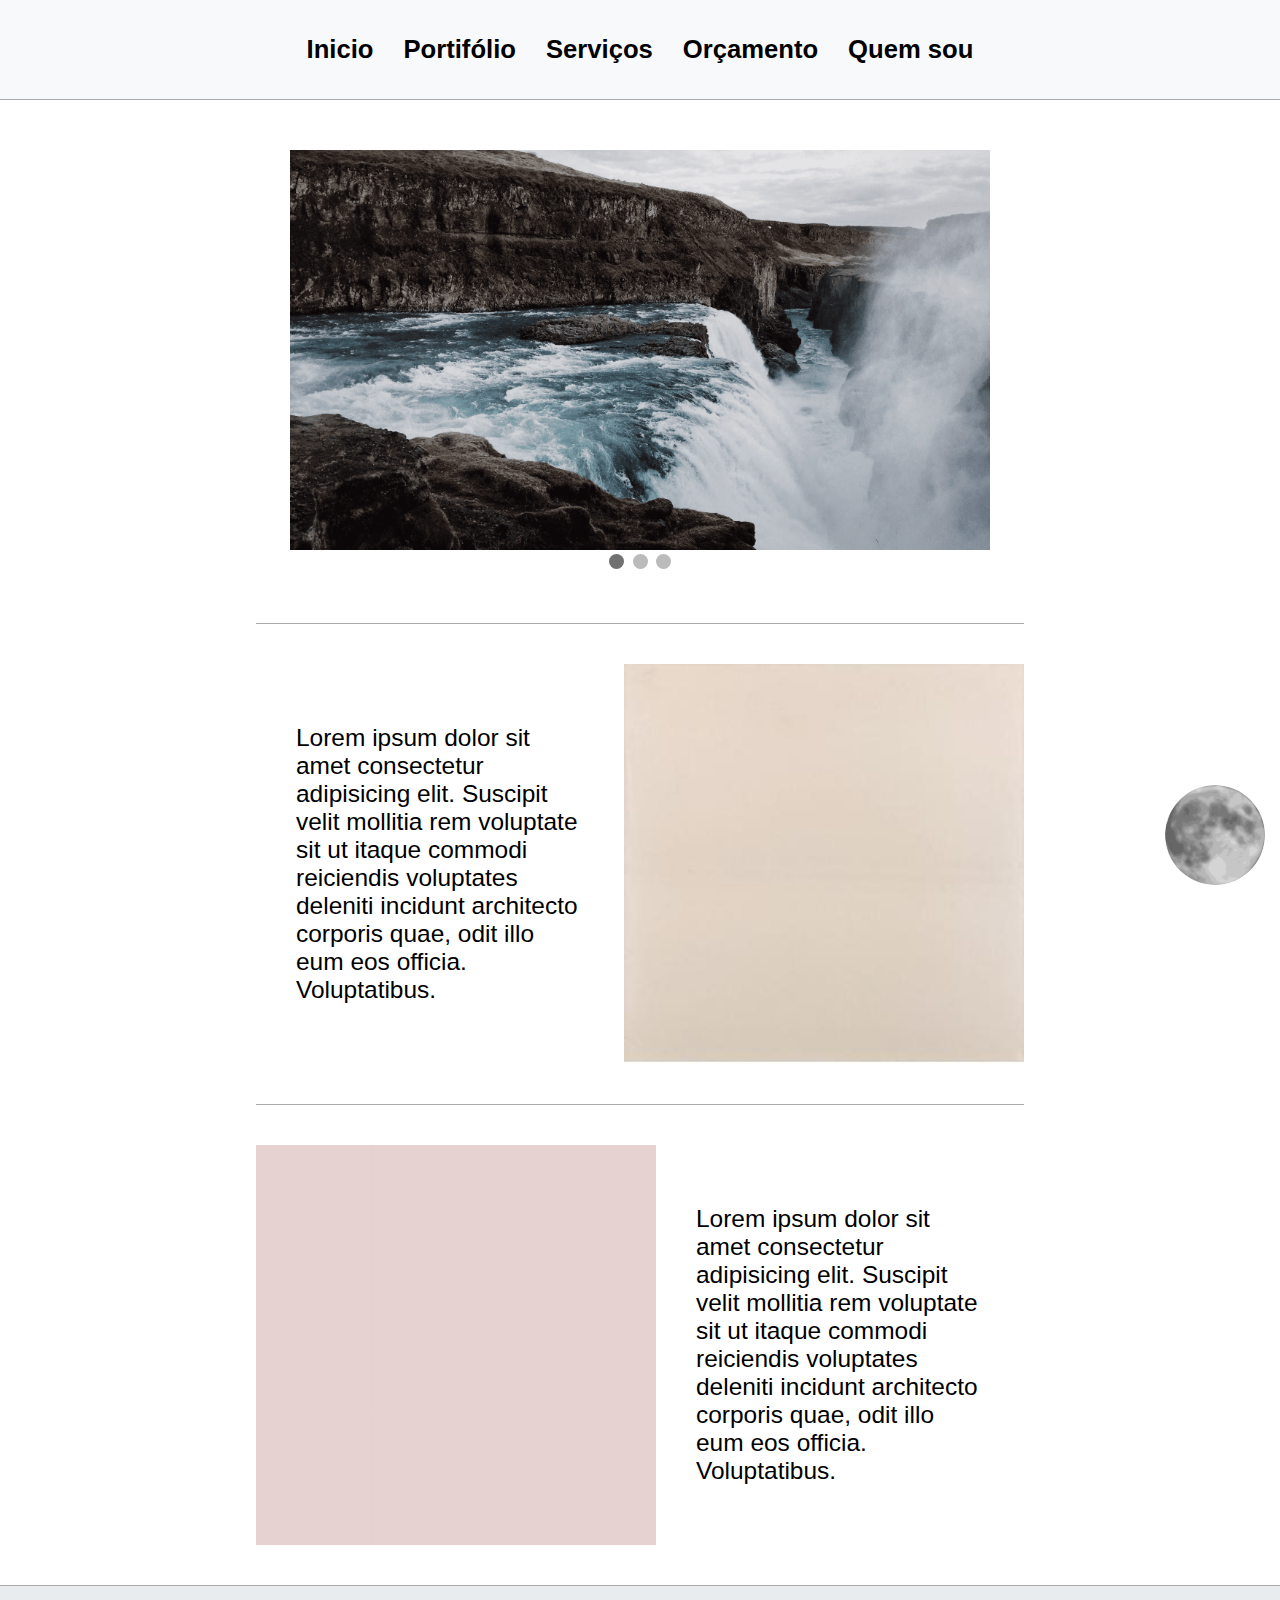
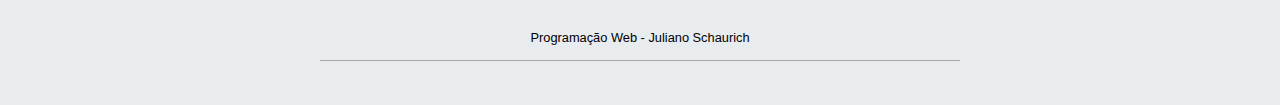
<file: index.html>
<!DOCTYPE html>
<html>
<head>
    <meta charset='utf-8'>
    <title>Inicio</title>
    <meta name='viewport' content='width=device-width, initial-scale=1'>
    <link rel='stylesheet' id="css" type='text/css' media='screen' href='css/style.css'>
    <link rel='stylesheet' type='text/css' media='screen' href='css/carousel.css'>
    <link rel="stylesheet" href="https://cdnjs.cloudflare.com/ajax/libs/font-awesome/4.7.0/css/font-awesome.min.css">
</head>
<body onload="verificar_tema()">
    <header>
        <p>Juliano Schaurich</p>
        <a href="javascript:void(0);" class="icon" onclick="nav()">
            <i class="fa fa-bars"></i>
        </a>
    </header>
    
    <nav id="nav">
        <ul>
            <li><a href="#">Inicio</a></li>
            <li><a href="secoes/portifolio.html">Portifólio</a></li>
            <li><a href="secoes/servicos.html">Serviços</a></li>
            <li><a href="secoes/orcamento.html">Orçamento</a></li>
            <li><a href="secoes/quem-sou.html">Quem sou</a></li>
        </ul>
    </nav>

    <div class="content">
        <section class="section-carrosel">
            <div class="slideshow-container">
                <!-- Full-width images with number and caption text -->
                <div class="mySlides fade">
                  <img class="img-carrosel" src="imagens/imagem1.webp">
                </div>
              
                <div class="mySlides fade">
                  <img class="img-carrosel" src="imagens/imagem2.jpg">
                </div>
              
                <div class="mySlides fade">
                  <img class="img-carrosel" src="imagens/imagem3.jpg">
                </div>
            </div>
              
            <!-- The dots/circles -->
            <div style="text-align:center">
                <span class="dot" onclick="currentSlide(1)"></span>
                <span class="dot" onclick="currentSlide(2)"></span>
                <span class="dot" onclick="currentSlide(3)"></span>
            </div>
        </section>
        <!-- Slideshow container -->
    
        <section class="section">
            <div class="container">
                <article class="article">
                    <p class="text">
                        Lorem ipsum dolor sit amet consectetur adipisicing elit. Suscipit velit mollitia rem voluptate sit ut itaque commodi reiciendis voluptates deleniti incidunt architecto corporis quae, odit illo eum eos officia. Voluptatibus.
                    </p>
                </article>
                <img class="img-index" src="imagens/imagem-index-1.jpeg">
            </div>
    
            <div class="container">
                <img class="img-index" src="imagens/imagem-index-2.jpg">
                <article class="article">
                    <p class="text">
                        Lorem ipsum dolor sit amet consectetur adipisicing elit. Suscipit velit mollitia rem voluptate sit ut itaque commodi reiciendis voluptates deleniti incidunt architecto corporis quae, odit illo eum eos officia. Voluptatibus.
                    </p>
                </article>
            </div>
        </section>
    </div>
    
    <button onclick="changeColor()">
        <p id="p-theme">id</p>
        <img id = "img-botao" src="imagens/img-lua.png">
    </button>

    <footer>
        <div>
            <p>Programação Web - Juliano Schaurich</p>
        </div>
    </footer>

    <script src='js/script.js'></script>
    <script src='js/script-carousel.js'></script>
</body>
</html>
</file>
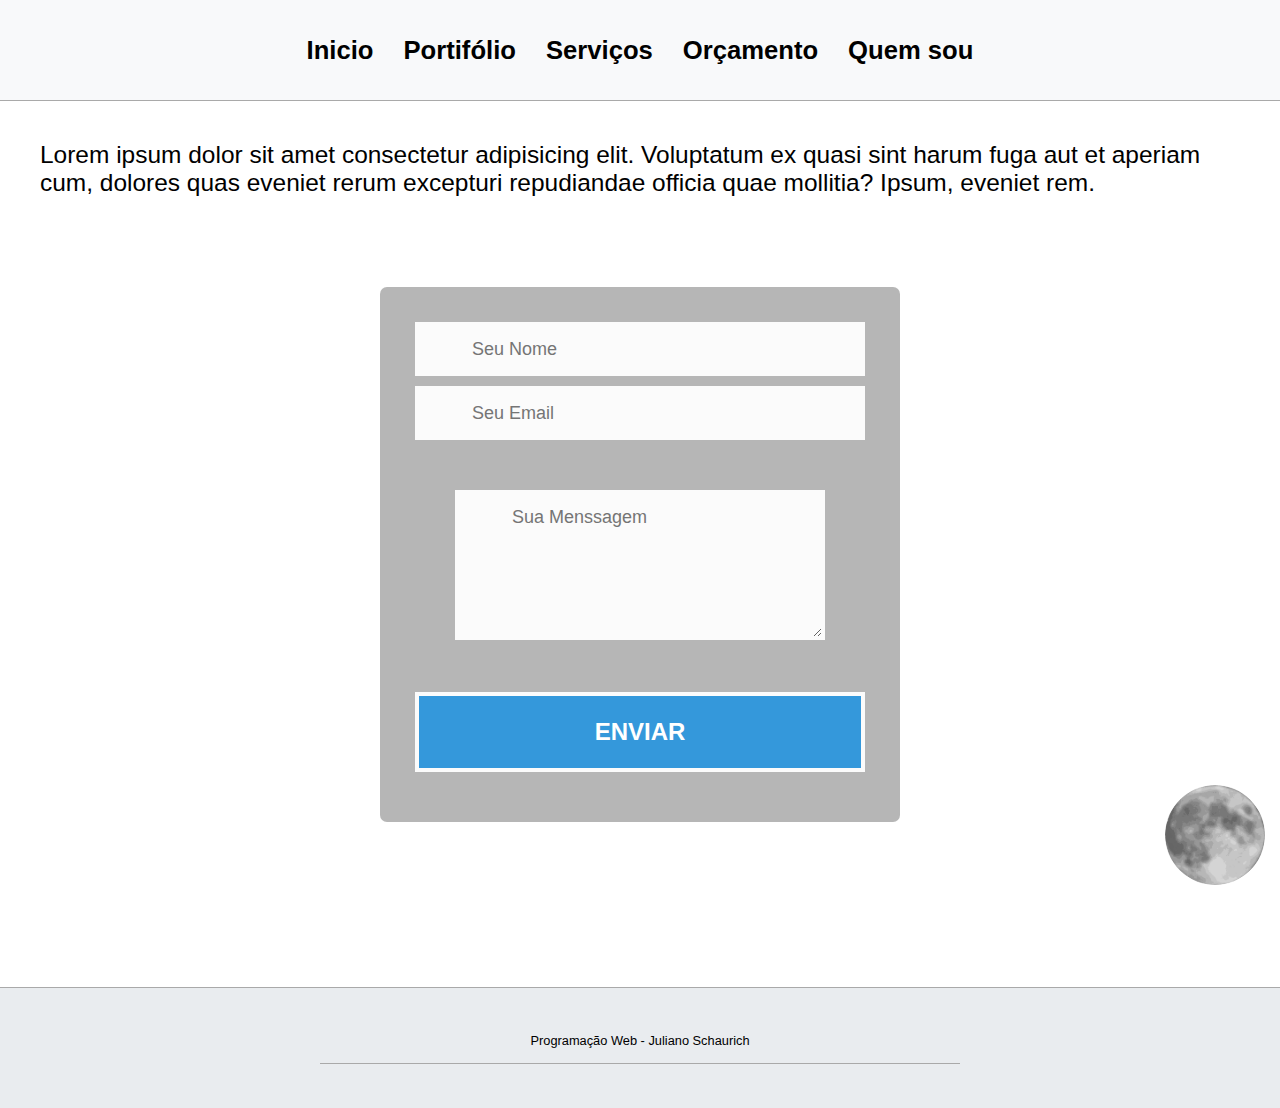
<file: secoes/orcamento.html>
<!DOCTYPE html>
<html>
<head>
    <meta charset='utf-8'>
    <title>Orcamento</title>
    <meta name='viewport' content='width=device-width, initial-scale=1'>
    <link rel='stylesheet' id="css-secoes" type='text/css' media='screen' href='../css/style.css'>
    <link rel='stylesheet' type='text/css' media='screen' href='../css/form.css'>
    <link rel="stylesheet" href="https://cdnjs.cloudflare.com/ajax/libs/font-awesome/4.7.0/css/font-awesome.min.css">
</head>
<body onload="verificar_tema_secoes()">
    <header>
        <p>Juliano Schaurich</p>
        <a href="javascript:void(0);" class="icon" onclick="nav()">
            <i class="fa fa-bars"></i>
        </a>
    </header>
    
    <nav id="nav">
        <ul>
            <li><a href="../index.html">Inicio</a></li>
            <li><a href="orcamento.html">Portifólio</a></li>
            <li><a href="servicos.html">Serviços</a></li>
            <li><a href="#">Orçamento</a></li>
            <li><a href="quem-sou.html">Quem sou</a></li>
        </ul>
    </nav>
    
    <div class="content">
        <section>
          <p class="text">
            Lorem ipsum dolor sit amet consectetur adipisicing elit. Voluptatum ex quasi sint harum fuga aut et aperiam cum, dolores quas eveniet rerum excepturi repudiandae officia quae mollitia? Ipsum, eveniet rem.
          </p>
        </section>
        
        <section class="section-orcamento">
              <div id="form-main">
                <div id="form-div">
                  <form class="form" name = "form" id="form1" onsubmit="return(validar_form());">
                    
                    <p class="name">
                      <input name="name" type="text" class="validate[required,custom[onlyLetter],length[0,100]] feedback-input" placeholder="Seu Nome" id="name" />
                    </p>
                    
                    <p class="email">
                      <input name="email" type="text" class="validate[required,custom[email]] feedback-input" id="email" placeholder="Seu Email" />
                    </p>
                    
                    <p class="text">
                      <textarea name="text" class="validate[required,length[6,300]] feedback-input" id="comment" placeholder="Sua Menssagem"></textarea>
                    </p>
                    
                    <div class="submit">
                      <input type="submit" value="ENVIAR" id="button-blue"/>
                      <div class="ease"></div>
                    </div>
                  </form>
                </div>
              </div>
          </section>
    </div>
    
    <button onclick="changeColorSecoes()">
        <p id="p-theme">d</p>
        <img id = "img-botao-secoes" src="../imagens/img-lua.png">
    </button>

    <footer>
        <div>
            <p>Programação Web - Juliano Schaurich</p>
        </div>
    </footer>
    <script src='../js/script.js'></script>
</body>
</html>
</file>
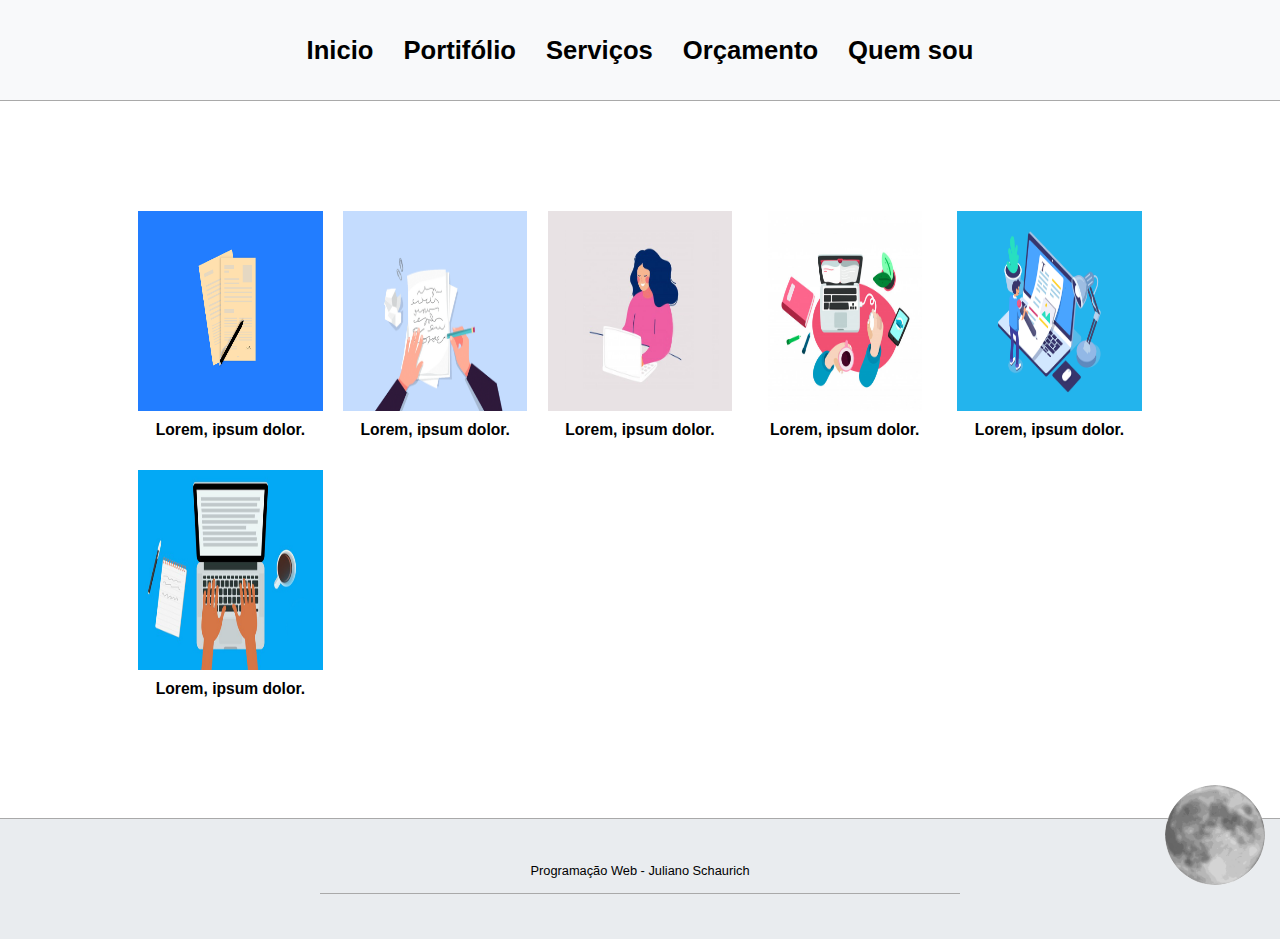
<file: secoes/portifolio.html>
<!DOCTYPE html>
<html>
<head>
    <meta charset='utf-8'>
    <title>Portifolio</title>
    <meta name='viewport' content='width=device-width, initial-scale=1'>
    <link rel='stylesheet' id="css-secoes" type='text/css' media='screen' href='../css/style.css'>
    <link rel="stylesheet" href="https://cdnjs.cloudflare.com/ajax/libs/font-awesome/4.7.0/css/font-awesome.min.css">
</head>
<body onload="verificar_tema_secoes()">
    <header>
        <p>Juliano Schaurich</p>
        <a href="javascript:void(0);" class="icon" onclick="nav()">
            <i class="fa fa-bars"></i>
        </a>
    </header>
    
    <nav id="nav">
        <ul>
            <li><a href="../index.html">Inicio</a></li>
            <li><a href="#">Portifólio</a></li>
            <li><a href="servicos.html">Serviços</a></li>
            <li><a href="orcamento.html">Orçamento</a></li>
            <li><a href="quem-sou.html">Quem sou</a></li>
        </ul>
    </nav>
    
    <div class="content">
        <section class="section-portifolio">
            <div class="container-portifolio">
                <img class="img-portifolio" src="../imagens/img-portifolio-1.png">
                <p class="text-portifolio">
                    Lorem, ipsum dolor.
                </p>
            </div>
            <div class="container-portifolio">
                <img class="img-portifolio" src="../imagens/img-portifolio-2.png">
                <p class="text-portifolio">
                    Lorem, ipsum dolor.
                </p>
            </div>
            <div class="container-portifolio">
                <img class="img-portifolio" src="../imagens/img-portifolio-3.png">
                <p class="text-portifolio">
                    Lorem, ipsum dolor.
                </p>
            </div>
            <div class="container-portifolio">
                <img class="img-portifolio" src="../imagens/img-portifolio-4.png">
                <p class="text-portifolio">
                    Lorem, ipsum dolor.
                </p>
            </div>
            <div class="container-portifolio">
                <img class="img-portifolio" src="../imagens/img-portifolio-5.png">
                <p class="text-portifolio">
                    Lorem, ipsum dolor.
                </p>
            </div>
            <div class="container-portifolio">
                <img class="img-portifolio" src="../imagens/img-portifolio-6.jpg">
                <p class="text-portifolio">
                    Lorem, ipsum dolor.
                </p>
            </div>
        </section>
    </div>
    
    <button onclick="changeColorSecoes()">
        <p id="p-theme">d</p>
        <img id = "img-botao-secoes" src="../imagens/img-lua.png">
    </button>

    <footer>
        <div>
            <p>Programação Web - Juliano Schaurich</p>
        </div>
    </footer>
    <script src='../js/script.js'></script>
</body>
</html>
</file>
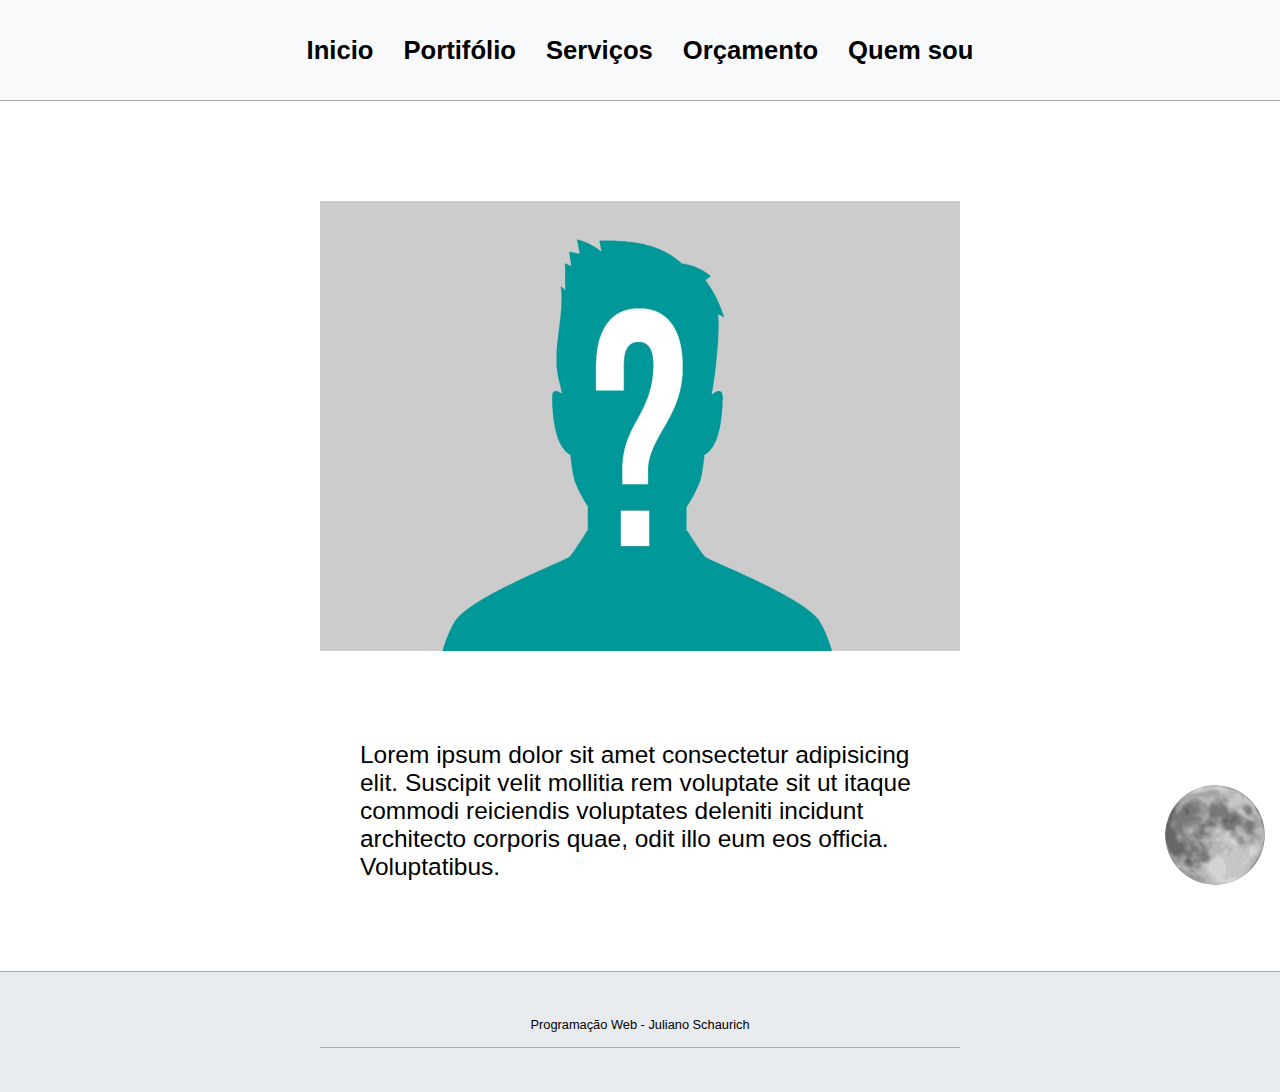
<file: secoes/quem-sou.html>
<!DOCTYPE html>
<html>
<head>
    <meta charset='utf-8'>
    <title>Quem Sou</title>
    <meta name='viewport' content='width=device-width, initial-scale=1'>
    <link rel='stylesheet' id="css-secoes" type='text/css' media='screen' href='../css/style.css'>
    <link rel="stylesheet" href="https://cdnjs.cloudflare.com/ajax/libs/font-awesome/4.7.0/css/font-awesome.min.css">
</head>
<body onload="verificar_tema_secoes()">
    <header>
        <p>Juliano Schaurich</p>
        <a href="javascript:void(0);" class="icon" onclick="nav()">
            <i class="fa fa-bars"></i>
          </a>
    </header>
    
    <nav id="nav">
        <ul>
            <li><a href="../index.html">Inicio</a></li>
            <li><a href="portifolio.html">Portifólio</a></li>
            <li><a href="servicos.html">Serviços</a></li>
            <li><a href="orcamento.html">Orçamento</a></li>
            <li><a href="#">Quem sou</a></li>
        </ul>
    </nav>

    <div class="content">
        <section class="section">
            <img class="img-quem-sou" src="../imagens/img-quem-sou.jpeg">
        </section>
        <section class="section">
            <article class="article-quem-sou">
                <p class="text">
                    Lorem ipsum dolor sit amet consectetur adipisicing elit. Suscipit velit mollitia rem voluptate sit ut itaque commodi reiciendis voluptates deleniti incidunt architecto corporis quae, odit illo eum eos officia. Voluptatibus.
                </p>
            </article>
        </section>
    </div>
    
    <button onclick="changeColorSecoes()">
        <p id="p-theme">d</p>
        <img id = "img-botao-secoes" src="../imagens/img-lua.png">
    </button>

    <footer>
        <div>
            <p>Programação Web - Juliano Schaurich</p>
        </div>
    </footer>

    <script src='../js/script.js'></script>
</body>
</html>
</file>
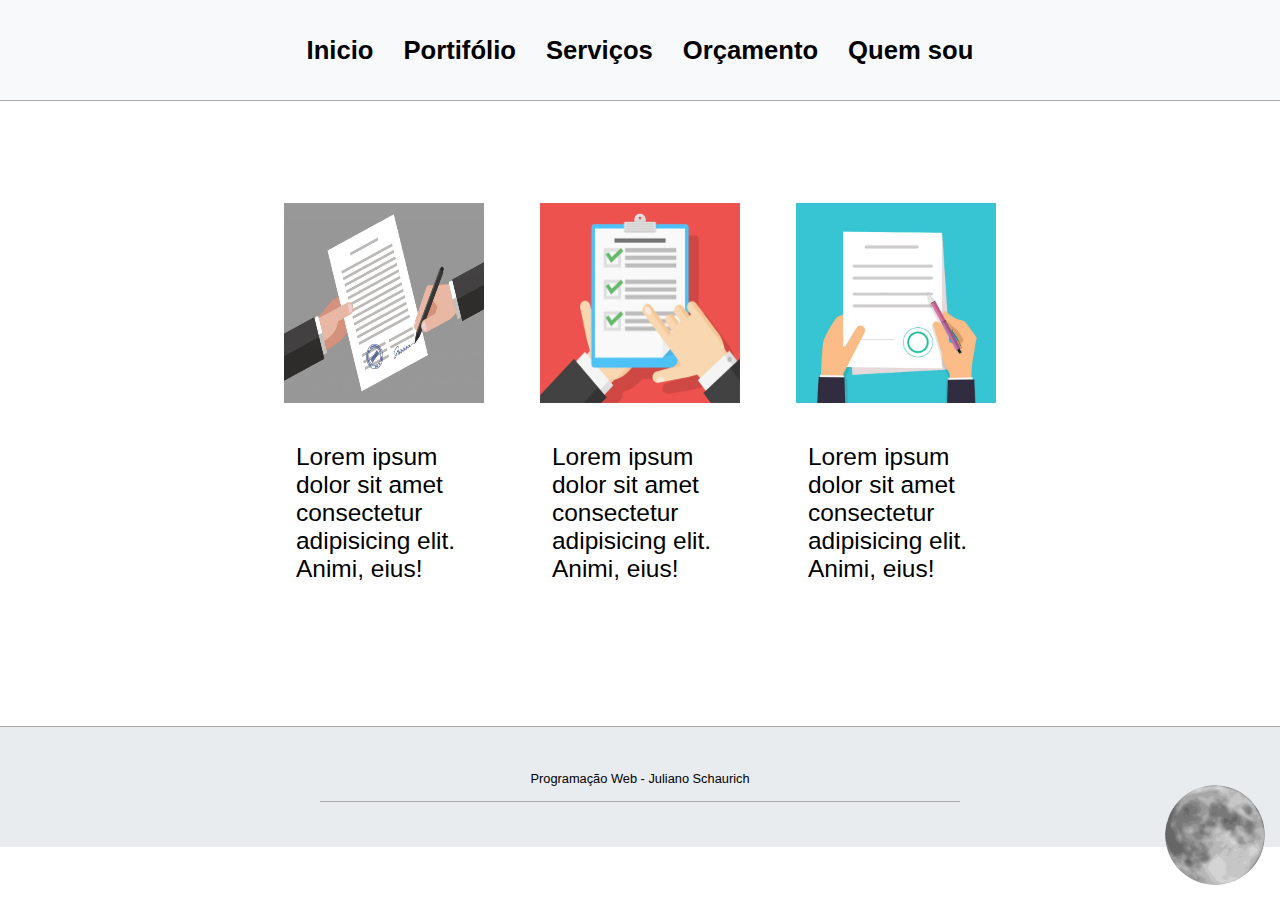
<file: secoes/servicos.html>
<!DOCTYPE html>
<html>
<head>
    <meta charset='utf-8'>
    <title>Serviços</title>
    <meta name='viewport' content='width=device-width, initial-scale=1'>
    <link rel='stylesheet' id="css-secoes" type='text/css' media='screen' href='../css/style.css'>
    <link rel="stylesheet" href="https://cdnjs.cloudflare.com/ajax/libs/font-awesome/4.7.0/css/font-awesome.min.css">
</head>
<body onload="verificar_tema_secoes()">
    <header>
        <p>Juliano Schaurich</p>
        <a href="javascript:void(0);" class="icon" onclick="nav()">
            <i class="fa fa-bars"></i>
          </a>
    </header>
    
    <nav id="nav">
        <ul>
            <li><a href="../index.html">Inicio</a></li>
            <li><a href="portifolio.html">Portifólio</a></li>
            <li><a href="#">Serviços</a></li>
            <li><a href="orcamento.html">Orçamento</a></li>
            <li><a href="quem-sou.html">Quem sou</a></li>
        </ul>
    </nav>

    <div class="content">
        <section class="section-servicos">
            <div class="container-servicos">
                <img class="img-servicos" src="../imagens/img-servico-1.jpg">
            <article>
                <p class="text">
                    Lorem ipsum dolor sit amet consectetur adipisicing elit. Animi, eius!
                </p>
            </article>
            </div>
            
            <div class="container-servicos">
                <img class="img-servicos" src="../imagens/img-servico-2.png">
            <article>
                <p class="text">
                    Lorem ipsum dolor sit amet consectetur adipisicing elit. Animi, eius!
                </p>
            </article>
            </div>
    
            <div class="container-servicos">
                <img class="img-servicos" src="../imagens/img-servico-3.jpg">
            <article>
                <p class="text">
                    Lorem ipsum dolor sit amet consectetur adipisicing elit. Animi, eius!
                </p>
            </article>
            </div>
        </section>
    </div>

    <button onclick="changeColorSecoes()">
        <p id="p-theme">d</p>
        <img id = "img-botao-secoes" src="../imagens/img-lua.png">
    </button>

    <footer>
        <div>
            <p>Programação Web - Juliano Schaurich</p>
        </div>
    </footer>
    <script src='../js/script.js'></script>
</body>
</html>
</file>
<file: css/style.css>
:root{
    --cor-header: #f8f9fa;
    --cor-borda: darkgray;
    --cor-footer: #e9ecef;
}

*{
    font-family: Gill Sans, sans-serif;
    list-style: none;
    margin: 0;
    padding: 0;
    border: 0;
}

/*HEADER*/
header{
    grid-area: header;
    background-color: var(--cor-footer);
    height: 150px;
    display: none;
    justify-content: center;
    align-items: center;
}
header p{
    font-weight: bold;
    text-align: center;
    font-size: 260%;
}

.icon{
    position: absolute;
    right: 20px;
    display: none;
}

/*NAV*/
nav{
    width: 100%;
    display: flex;
    justify-content: center;
    background-color: var(--cor-header);
    border-bottom: 1px solid darkgray;
    height: 100px;
    display: flex;
    justify-content: center;
    align-items: center;
}

nav ul{
    display: flex;
    
}

nav ul li{
    padding: 15px;
}

nav ul li a{
    color: black;
    text-decoration: none;
    font-size: calc(20px + 4* ((100vw - 320px) / 680));
    font-weight: bold;
}

/*FOOTER*/
footer{
    color: black;
    background-color: var(--cor-footer);
    border-top: 1px solid var(--cor-borda);
    height: 120px;
    display: flex;
    justify-content: center;
    align-items: center;
}

footer div{
    width: 50%;
    border-bottom: 1px solid darkgray;
    display: flex;
    justify-content: center;
    align-items: center;
}

footer p{
    text-decoration: none;
    font-size: calc(10px + 2* ((100vw - 320px) / 680));
    padding-bottom: 15px;
}

/*SECAO CARROSEL*/
.section-carrosel {
    padding-top: 50px;
    padding-bottom: 50px;
}

.img-carrosel{
    height: 400px;
    width: 700px;
}

/*SECAO INDEX*/
.section{
    display: flex;
    align-items: center;
    justify-content: center;
    flex-wrap: wrap;
}

.img-index{
    height: 400px;
    width: 400px;
}

.container {
    width: 60%;
    display: flex;
    justify-content: center;
    align-items: center;
    padding-top: 40px;
    padding-bottom: 40px;
    border-top: 1px solid var(--cor-borda);
}

.article{
    width: 600px;
}

.text {
    padding: 40px;
    font-size: calc(16px + 6* ((100vw - 320px) / 680));;
}

/*SECAO QUEM SOU*/

.img-quem-sou{
    height: 450px;
    width: 50%;
    padding-top: 100px;
}

.article-quem-sou{
    width: 50%;
    padding-top: 50px;
    padding-bottom: 50px;
}
/*SECAO SERVICOS*/
.section-servicos{
    display: flex;
    flex-wrap: wrap;
    justify-content: center;
    align-items: center;
}

.container-servicos{
    width: 20%;
    display: flex;
    flex-wrap: wrap;
    justify-content: center;
    align-items: center;
    padding-top: 8%;
    padding-bottom: 8%;
}

.img-servicos{
    height: 200px;
    width: 200px;
}

/*ORCAMENTO*/
.section-orcamento{
    height: 750px;
}

/*PORTIFOLIO*/
.section-portifolio{
    display: flex;
    flex-wrap: wrap;
    justify-content: start;
    margin-right: 10%;
    margin-left: 10%;
    padding-top: 100px;
    padding-bottom: 100px;
}

.container-portifolio{
    width: 18%;
    display: flex;
    flex-wrap: wrap;
    justify-content:center;
    align-items: center;
    padding: 1%;
}

.img-portifolio{
    height: 200px;
    width: 100%;
}

.text-portifolio{
    padding: 10px;
    font-weight: bold;
    font-size: calc(10px + 4* ((100vw - 320px) / 680));;
}

/*BUTTON*/
button{
    position:fixed;
    height: 100px;
    width: 100px;
    bottom: 15px;
    right: 15px;
    border-radius: 50%;
    background-color: transparent;
}
button img{
    height: 100%;
    width: 100%;
    border-radius: 50%;
    padding: 0;
    margin: 0;
}
button p{
    display: none;
}

/*RESPONSIVE*/
@media only screen and (max-width: 900px) {
    header{
        display: flex;
        height: 100px;
    }
    header p{
        font-size: 180%;
    }
    .icon{
        display:block;
    }
    nav{
        height: 100%;
        width: 150px;
        top: 0;
        left: 0;
        position: fixed;
        align-items: flex-start;
        display: none;
        z-index: 1;
        background-color: var(--cor-borda);
    }
    nav ul{
        flex-direction: column;
    }
    nav ul li{
        width: 100%;
        display: flex;
        justify-content: start;
        align-items: center;
        padding: 15px;
    }
    nav ul li a{
        text-align: left;
        text-decoration: none;
        font-size: calc(20px + 4* ((100vw - 320px) / 680));
        font-weight: bold;
    }
    .container{
        width: 100%;
    }
    .img-index{
        display: none;
    }
    .article{
        width: 100%;
    }
    .img-carrosel{
        width: 100%;
    }
    .section-carrosel{
        width: 100%;
        padding-top: 0px;
        padding-bottom: 10px;
    }
    footer div{
        width: 100%;
    }
    .img-quem-sou{
        height: 80%;
        width: 80%;
    }
    .article-quem-sou{
        width: 100%;
    }
    .container-servicos{
        width: 100%;
    }
    .section-portifolio{
        margin: 0;
        justify-content: center;
        padding-top: 20px;
        padding-bottom: 20px;
    }
    .container-portifolio{
        width: 60%; 
        padding-bottom: 5px;
    }
    .img-portifolio{
        width: 100%;
    }
}

@media only screen and (max-width: 500px) {
    .section-portifolio{
        margin: 0;
        justify-content: center;
        padding-top: 20px;
        padding-bottom: 20px;
    }
    .container-portifolio{
        width: 100%;
        padding: 0;
        padding-bottom: 5px;
    }
    .article-quem-sou{
        height: 300px;
    }
}
</file>
<file: css/carousel.css>
/*CARROSEL*/
* {box-sizing:border-box}

/* Slideshow container */
.slideshow-container {
  max-width: 1000px;
  position: relative;
  margin: auto;
  display: flex;
  justify-content: center;
  align-items: center;
}

/* Hide the images by default */
.mySlides {
  display: none;
}

/* Next & previous buttons */
/*
.prev, .next {
  cursor: pointer;
  width: auto;
  margin-top: -22px;
  padding: 16px;
  color: white;
  font-weight: bold;
  font-size: 18px;
  transition: 0.6s ease;
  border-radius: 0 3px 3px 0;
  user-select: none;
}
*/

/* Position the "next button" to the right */
.next {
  right: 0;
  border-radius: 3px 0 0 3px;
}

/* On hover, add a black background color with a little bit see-through */
.prev:hover, .next:hover {
  background-color: rgba(0,0,0,0.8);
}

/* Caption text */
/*.text {
  color: #f2f2f2;
  font-size: 15px;
  padding: 8px 12px;
  position: absolute;
  bottom: 8px;
  width: 100%;
  text-align: center;
}*/

/* Number text (1/3 etc) */
/*
.numbertext {
  color: #f2f2f2;
  font-size: 12px;
  padding: 8px 12px;
  position: absolute;
  top: 0;
}*/

/* The dots/bullets/indicators */
.dot {
  cursor: pointer;
  height: 15px;
  width: 15px;
  margin: 0 2px;
  background-color: #bbb;
  border-radius: 50%;
  display: inline-block;
  transition: background-color 0.6s ease;
}

.active, .dot:hover {
  background-color: #717171;
}

/* Fading animation */
.fade {
  animation-name: fade;
  animation-duration: 1.5s;
}

@keyframes fade {
  from {opacity: .4}
  to {opacity: 1}
}
</file>
<file: css/form.css>
#feedback-page{
	text-align:center;
}

#form-main{
	width:100%;
	float:left;
	padding-top:0px;
	display: flex;
	justify-content: center;
	align-items: center;
}

#form-div {
	background-color:rgba(72,72,72,0.4);
	padding-left:35px;
	padding-right:35px;
	padding-top:35px;
	padding-bottom:50px;
	width: 450px;
  	margin-top:50px;
  	border-radius: 7px;
}

.feedback-input {
	color:#3c3c3c;
	font-family: Helvetica, Arial, sans-serif;
  font-weight:500;
	font-size: 18px;
	border-radius: 0;
	line-height: 22px;
	background-color: #fbfbfb;
	padding: 13px 13px 13px 54px;
	margin-bottom: 10px;
	width:100%;
	-webkit-box-sizing: border-box;
	-moz-box-sizing: border-box;
	-ms-box-sizing: border-box;
	box-sizing: border-box;
  border: 3px solid rgba(0,0,0,0);
}

.feedback-input:focus{
	background: #fff;
	box-shadow: 0;
	border: 3px solid #3498db;
	color: #3498db;
	outline: none;
  padding: 13px 13px 13px 54px;
}

.focused{
	color:#30aed6;
	border:#30aed6 solid 3px;
}

/* Icons ---------------------------------- */
textarea {
    width: 100%;
    height: 150px;
    line-height: 150%;
    resize:vertical;
}

input:hover, textarea:hover,
input:focus, textarea:focus {
	background-color:white;
}

#button-blue{
	font-family: 'Montserrat', Arial, Helvetica, sans-serif;
	float:left;
	width: 100%;
	border: #fbfbfb solid 4px;
	cursor:pointer;
	background-color: #3498db;
	color:white;
	font-size:24px;
	padding-top:22px;
	padding-bottom:22px;
	-webkit-transition: all 0.3s;
	-moz-transition: all 0.3s;
	transition: all 0.3s;
  margin-top:-4px;
  font-weight:700;
}

#button-blue:hover{
	background-color: rgba(0,0,0,0);
	color: #0493bd;
}
	
.submit:hover {
	color: #3498db;
}
	
.ease {
	width: 0px;
	height: 74px;
	background-color: #fbfbfb;
	-webkit-transition: .3s ease;
	-moz-transition: .3s ease;
	-o-transition: .3s ease;
	-ms-transition: .3s ease;
	transition: .3s ease;
}

.submit:hover .ease{
  width:100%;
  background-color:white;
}

@media only screen and (max-width: 580px) {
	#form-div{
		left: 3%;
		margin-right: 3%;
		width: 88%;
		margin-left: 0;
		padding-left: 3%;
		padding-right: 3%;
	}
}
</file>
